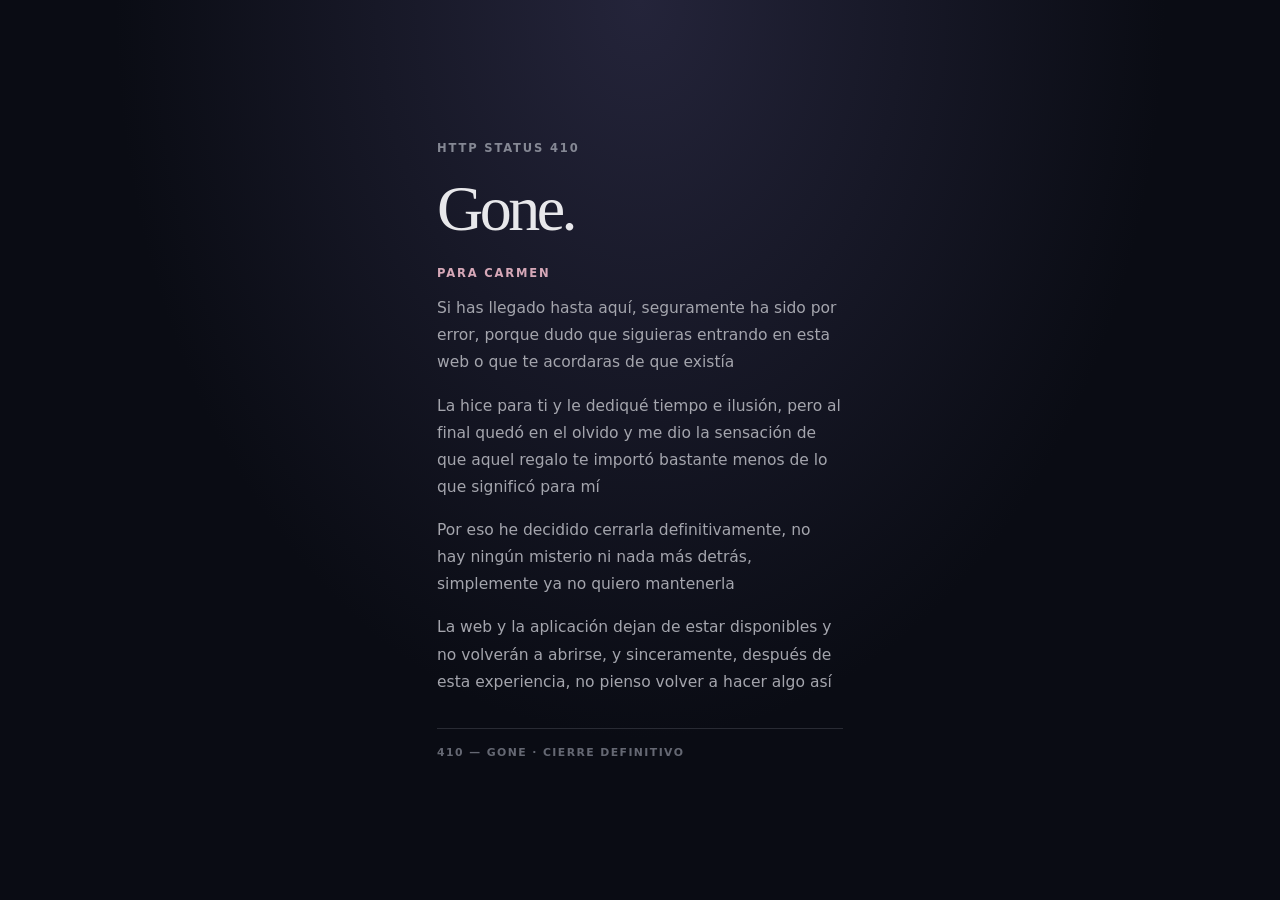
<file: index.html>
<!doctype html>
<html lang="es">
<head>
<meta charset="utf-8">
<meta name="viewport" content="width=device-width, initial-scale=1, viewport-fit=cover">
<meta name="theme-color" content="#0a0c14">
<meta name="robots" content="noindex,nofollow">
<title>410 — Gone</title>
<link rel="manifest" href="manifest.json">
<link rel="apple-touch-icon" href="assets/apple-touch-icon.png">
<link rel="icon" href="assets/icon-192.png">
<meta name="mobile-web-app-capable" content="yes">
<meta name="apple-mobile-web-app-capable" content="yes">
<meta name="apple-mobile-web-app-title" content="Para ti">
<meta name="apple-mobile-web-app-status-bar-style" content="black-translucent">
<style>
:root{color-scheme:dark;--bg:#0a0c14;--text:#e8e8eb;--muted:#a4a5ad}
*{box-sizing:border-box}
html,body{width:100%;min-height:100%;margin:0}
body{min-height:100svh;display:grid;place-items:center;padding:24px;background:radial-gradient(ellipse at 50% 0%,#24243a 0%,transparent 58%),var(--bg);color:var(--text);font-family:system-ui,-apple-system,"Segoe UI",sans-serif}
main{width:min(100%,460px);padding:40px 27px}
.code{margin:0 0 22px;color:#858894;font-size:.72rem;font-weight:650;letter-spacing:.16em}
h1{margin:0;font:400 clamp(2.7rem,12vw,4rem)/1 Georgia,"Times New Roman",serif;letter-spacing:-.055em}
.kicker{margin:25px 0 15px;color:#d6a8b8;font-size:.72rem;font-weight:650;letter-spacing:.16em;text-transform:uppercase}
.message{color:var(--muted);font-size:.97rem;line-height:1.75}
.message p{margin:0 0 16px}
.message p:last-child{margin-bottom:0}
.rule{height:1px;margin:32px 0 17px;background:#292b34}
.footer{margin:0;color:#656873;font-size:.68rem;font-weight:600;letter-spacing:.13em}
</style>
</head>
<body>
<main>
  <p class="code">HTTP STATUS 410</p>
  <h1>Gone.</h1>
  <p class="kicker">Para Carmen</p>
  <div class="message">
    <p>Si has llegado hasta aquí, seguramente ha sido por error, porque dudo que siguieras entrando en esta web o que te acordaras de que existía</p>
    <p>La hice para ti y le dediqué tiempo e ilusión, pero al final quedó en el olvido y me dio la sensación de que aquel regalo te importó bastante menos de lo que significó para mí</p>
    <p>Por eso he decidido cerrarla definitivamente, no hay ningún misterio ni nada más detrás, simplemente ya no quiero mantenerla</p>
    <p>La web y la aplicación dejan de estar disponibles y no volverán a abrirse, y sinceramente, después de esta experiencia, no pienso volver a hacer algo así</p>
  </div>
  <div class="rule" aria-hidden="true"></div>
  <p class="footer">410 — GONE · CIERRE DEFINITIVO</p>
</main>
<script>
if ('serviceWorker' in navigator) {
  window.addEventListener('load', () => {
    navigator.serviceWorker.register('sw.js', { updateViaCache: 'none' }).catch(() => {});
  });
}
</script>
</body>
</html>
</file>
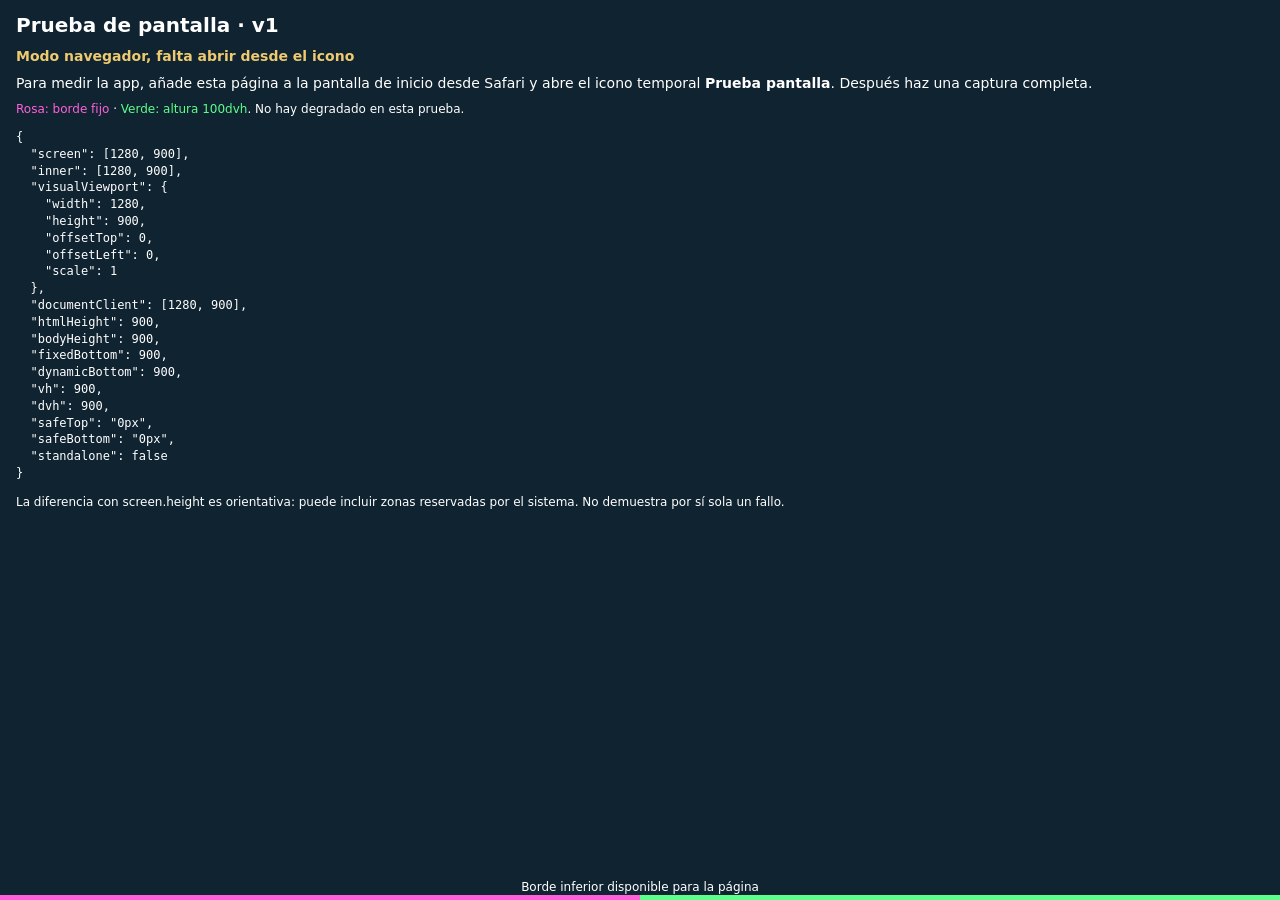
<file: viewport-check.html>
<!doctype html>
<html lang="es">
<head>
<meta charset="utf-8">
<meta name="viewport" content="width=device-width, initial-scale=1, viewport-fit=cover">
<meta name="robots" content="noindex,nofollow">
<meta name="theme-color" content="#102331">
<meta name="apple-mobile-web-app-capable" content="yes">
<meta name="apple-mobile-web-app-title" content="Prueba pantalla">
<meta name="apple-mobile-web-app-status-bar-style" content="black-translucent">
<title>Prueba de pantalla</title>
<style>
* { box-sizing: border-box; }
html, body { margin: 0; width: 100%; height: 100%; min-height: 100vh; min-height: 100dvh; }
html { background: #102331; color: #fff; font: 14px/1.35 system-ui, sans-serif; }
body { position: relative; overflow: hidden; background: transparent; }
main { position: fixed; inset: 0; overflow: auto; padding: calc(env(safe-area-inset-top, 0px) + 12px) max(16px, env(safe-area-inset-right, 0px)) calc(env(safe-area-inset-bottom, 0px) + 56px) max(16px, env(safe-area-inset-left, 0px)); }
h1 { font-size: 20px; margin: 0 0 8px; }
p { margin: 8px 0; }
#mode { font-weight: 700; color: #eeca70; }
pre { white-space: pre-wrap; font: 12px/1.4 ui-monospace, monospace; }
.legend { font-size: 12px; }
.fixed-edge, .dynamic-edge { pointer-events: none; z-index: 10; border-bottom: 5px solid; }
.fixed-edge { position: fixed; inset: 0 50% 0 0; border-color: #ff60da; }
.dynamic-edge { position: absolute; top: 0; right: 0; width: 50%; height: 100vh; height: 100dvh; border-color: #5bff8a; }
#safe { position: absolute; visibility: hidden; padding-top: env(safe-area-inset-top, 0px); padding-bottom: env(safe-area-inset-bottom, 0px); }
.probe { position: absolute; visibility: hidden; width: 0; pointer-events: none; }
#vh { height: 100vh; } #dvh { height: 100dvh; }
#bottom-label { position: fixed; left: 0; right: 0; bottom: calc(env(safe-area-inset-bottom, 0px) + 5px); text-align: center; font-size: 12px; pointer-events: none; }
</style>
</head>
<body>
<div class="fixed-edge" id="fixed"></div>
<div class="dynamic-edge" id="dynamic"></div>
<div id="safe"></div><div class="probe" id="vh"></div><div class="probe" id="dvh"></div>
<main>
<h1>Prueba de pantalla · v1</h1>
<p id="mode"></p>
<p>Para medir la app, añade esta página a la pantalla de inicio desde Safari y abre el icono temporal <b>Prueba pantalla</b>. Después haz una captura completa.</p>
<p class="legend"><span style="color:#ff60da">Rosa: borde fijo</span> · <span style="color:#5bff8a">Verde: altura 100dvh</span>. No hay degradado en esta prueba.</p>
<pre id="metrics" aria-live="polite"></pre>
<p class="legend">La diferencia con screen.height es orientativa: puede incluir zonas reservadas por el sistema. No demuestra por sí sola un fallo.</p>
</main>
<div id="bottom-label">Borde inferior disponible para la página</div>
<script>
(() => {
  const $ = id => document.getElementById(id);
  const round = v => Number(v.toFixed(2));
  const measure = () => {
    const safe = getComputedStyle($('safe'));
    const vv = window.visualViewport;
    const installed = navigator.standalone === true || matchMedia('(display-mode: standalone)').matches;
    $('mode').textContent = installed ? 'Modo app instalada' : 'Modo navegador, falta abrir desde el icono';
    const values = {
      screen: [screen.width, screen.height],
      inner: [innerWidth, innerHeight],
      visualViewport: vv ? {width: round(vv.width), height: round(vv.height), offsetTop: round(vv.offsetTop), offsetLeft: round(vv.offsetLeft), scale: round(vv.scale)} : null,
      documentClient: [document.documentElement.clientWidth, document.documentElement.clientHeight],
      htmlHeight: round(document.documentElement.getBoundingClientRect().height),
      bodyHeight: round(document.body.getBoundingClientRect().height),
      fixedBottom: round($('fixed').getBoundingClientRect().bottom),
      dynamicBottom: round($('dynamic').getBoundingClientRect().bottom),
      vh: round($('vh').getBoundingClientRect().height),
      dvh: round($('dvh').getBoundingClientRect().height),
      safeTop: safe.paddingTop,
      safeBottom: safe.paddingBottom,
      standalone: installed
    };
    $('metrics').textContent = JSON.stringify(values, null, 2).replace(/\[\s+([\d.]+),\s+([\d.]+)\s+\]/g, '[$1, $2]');
  };
  measure();
  addEventListener('resize', measure);
  addEventListener('pageshow', measure);
  window.visualViewport?.addEventListener('resize', measure);
  window.visualViewport?.addEventListener('scroll', measure);
})();
</script>
</body>
</html>
</file>
